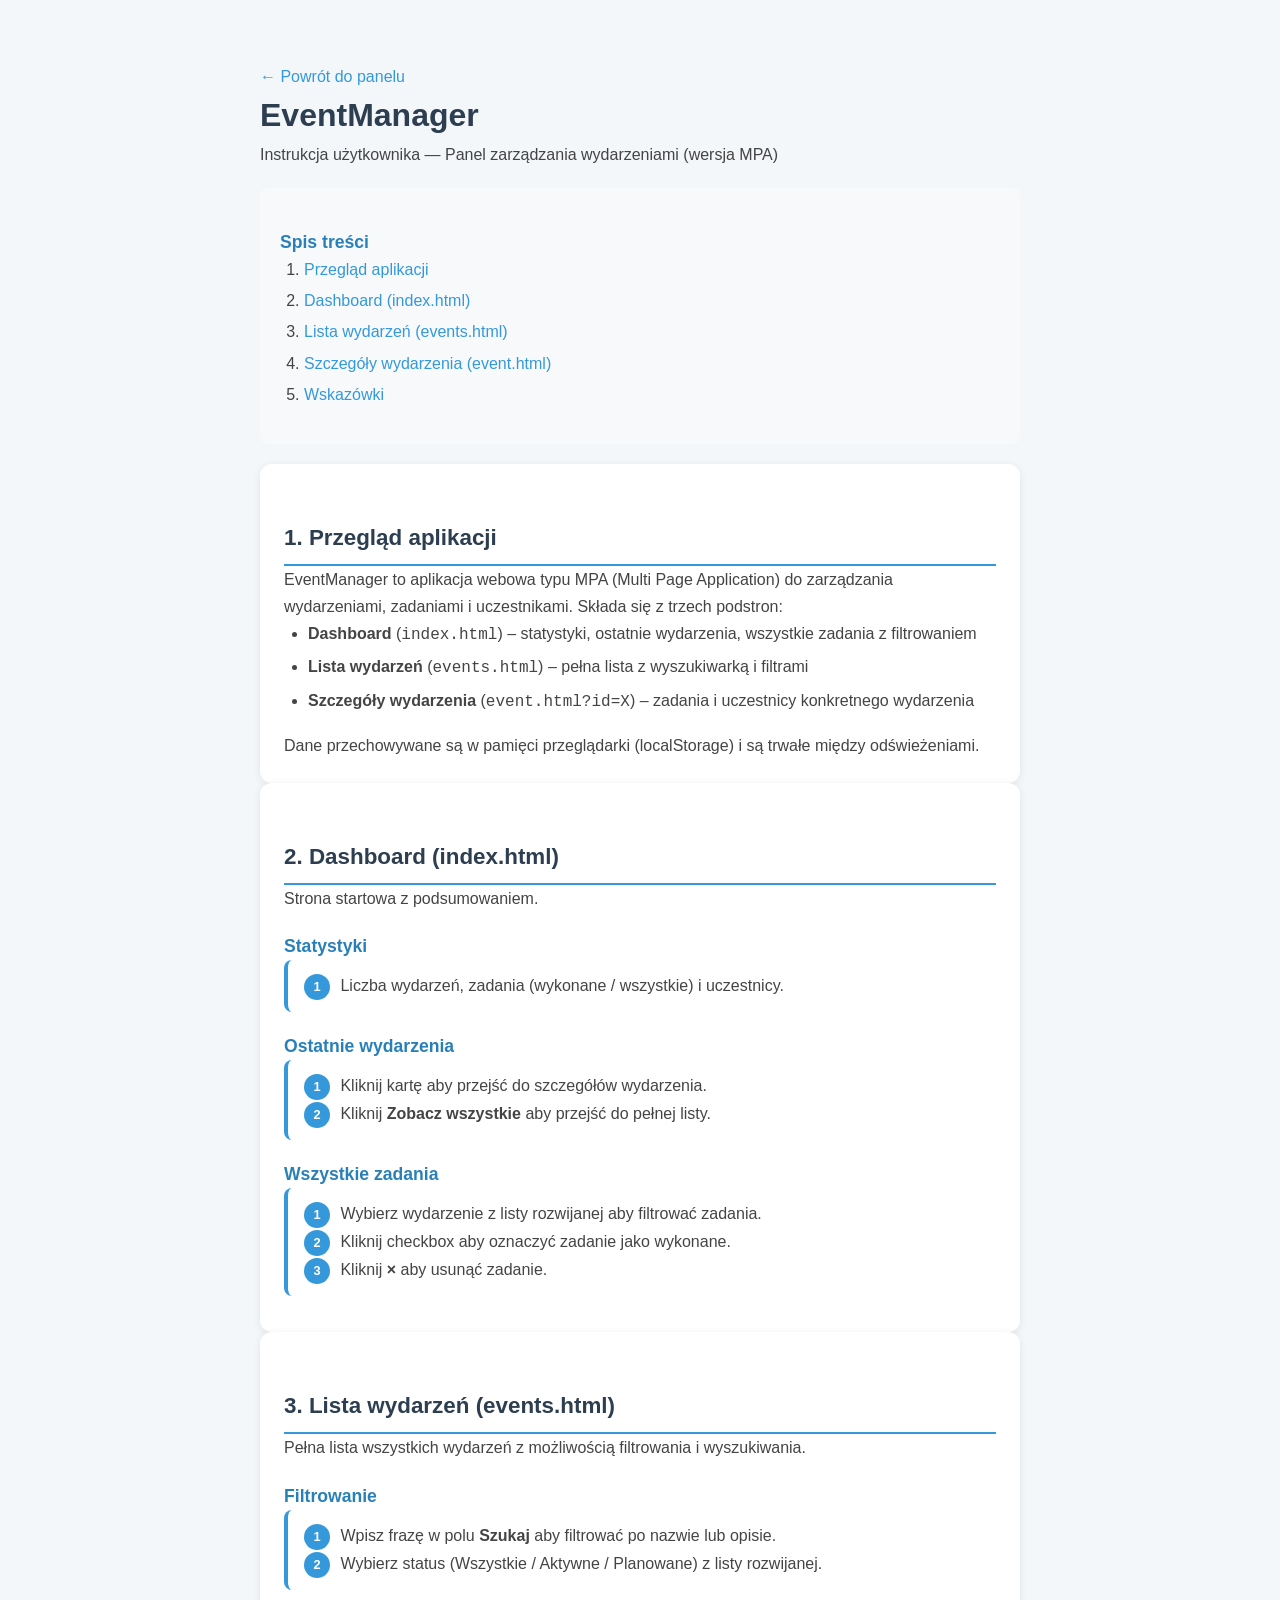
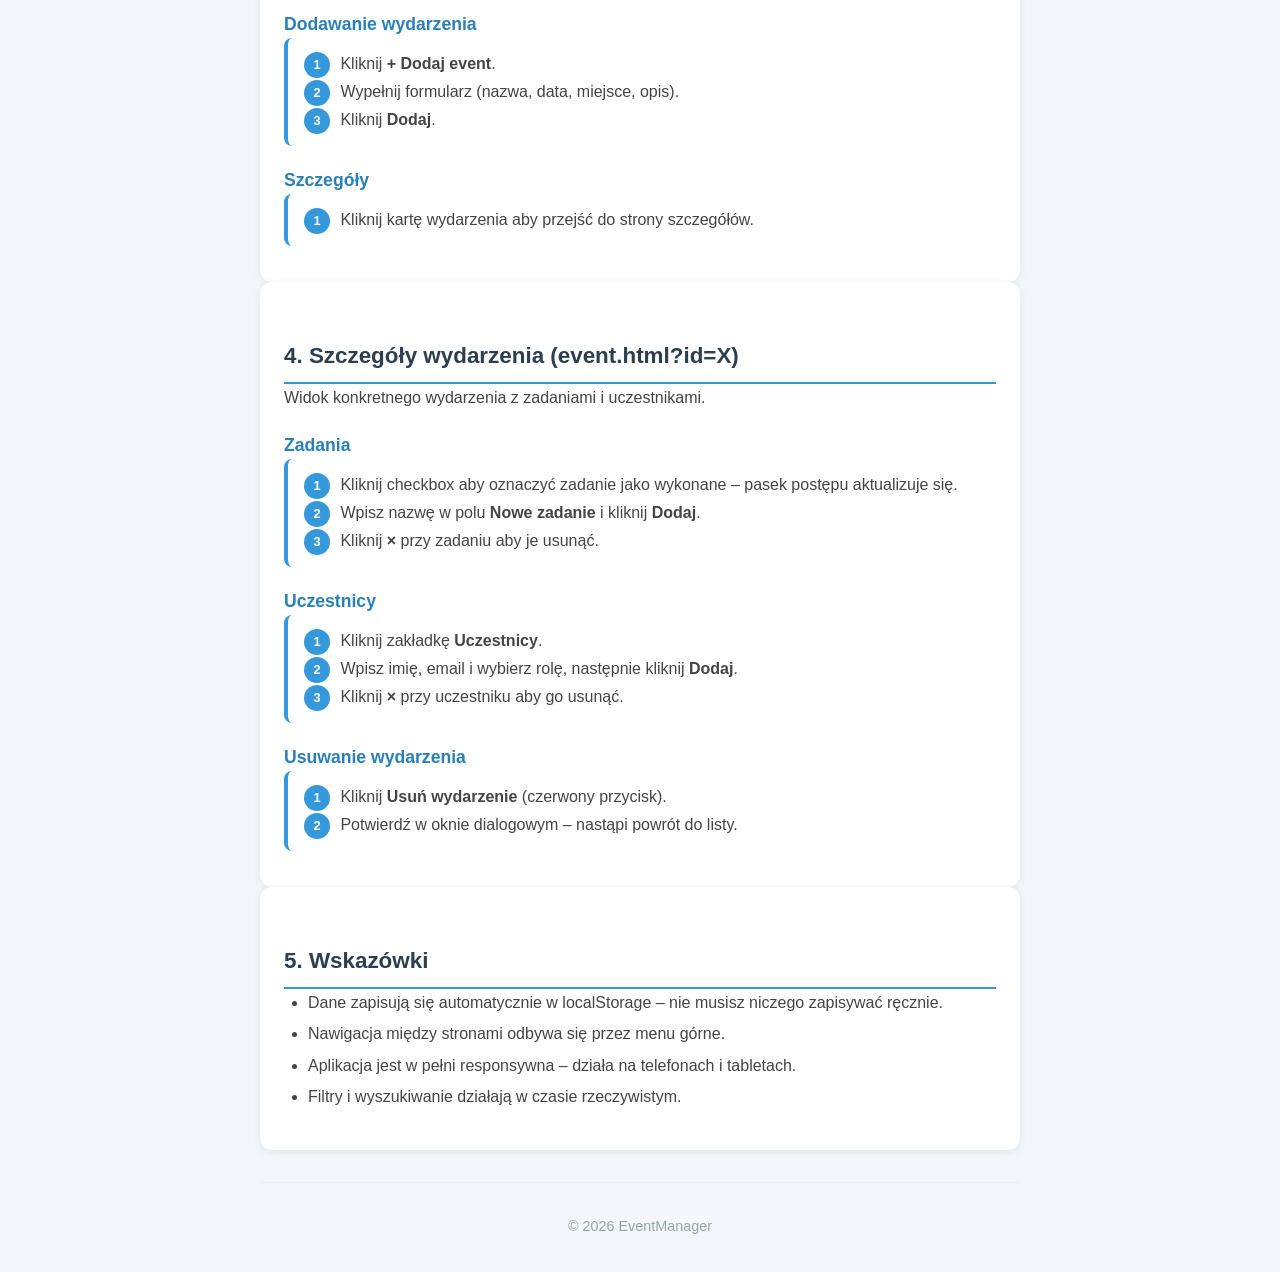
<file: manual.html>
<!DOCTYPE html>
<html lang="pl">
<head>
    <meta charset="UTF-8">
    <meta name="viewport" content="width=device-width, initial-scale=1.0">
    <title>EventManager - Instrukcja</title>
    <link rel="stylesheet" href="css/style.css">
    <style>
        .manual-wrap { max-width:800px; margin:0 auto; padding:40px 20px; }
        .manual-wrap h1 { color:#2c3e50; font-size:2rem; }
        .manual-wrap h2 { color:#2c3e50; font-size:1.4rem; margin-top:32px; border-bottom:2px solid #3498db; padding-bottom:8px; }
        .manual-wrap h3 { color:#2980b9; font-size:1.1rem; margin-top:20px; }
        .manual-wrap p, .manual-wrap li { color:#444; line-height:1.7; }
        .manual-wrap ul, .manual-wrap ol { padding-left:24px; margin-bottom:16px; }
        .manual-wrap li { margin-bottom:4px; }
        .manual-wrap .step { background:#fff; border-radius:8px; padding:12px 16px; margin-bottom:12px; border-left:4px solid #3498db; }
        .manual-wrap .snum { display:inline-block; background:#3498db; color:#fff; border-radius:50%; width:26px; height:26px; text-align:center; line-height:26px; font-weight:600; font-size:.8rem; margin-right:6px; }
        .manual-wrap .back-link { display:inline-block; margin-top:24px; color:#3498db; text-decoration:none; font-weight:500; }
        .manual-wrap .back-link:hover { text-decoration:underline; }
        .manual-wrap .toc { background:#f8f9fa; border-radius:8px; padding:20px; margin:20px 0; }
        .manual-wrap .toc a { color:#3498db; text-decoration:none; }
        .manual-wrap .toc a:hover { text-decoration:underline; }
    </style>
</head>
<body>
    <div class="container manual-wrap">
        <a href="index.html" class="back-link">&larr; Powrót do panelu</a>
        <h1>EventManager</h1>
        <p>Instrukcja użytkownika &mdash; Panel zarządzania wydarzeniami (wersja MPA)</p>

        <div class="toc">
            <h3>Spis treści</h3>
            <ol>
                <li><a href="#overview">Przegląd aplikacji</a></li>
                <li><a href="#dashboard">Dashboard (index.html)</a></li>
                <li><a href="#events">Lista wydarzeń (events.html)</a></li>
                <li><a href="#detail">Szczegóły wydarzenia (event.html)</a></li>
                <li><a href="#tips">Wskazówki</a></li>
            </ol>
        </div>

        <section id="overview">
            <h2>1. Przegląd aplikacji</h2>
            <p>EventManager to aplikacja webowa typu MPA (Multi Page Application) do zarządzania wydarzeniami, zadaniami i uczestnikami. Składa się z trzech podstron:</p>
            <ul>
                <li><strong>Dashboard</strong> (<code>index.html</code>) &ndash; statystyki, ostatnie wydarzenia, wszystkie zadania z filtrowaniem</li>
                <li><strong>Lista wydarzeń</strong> (<code>events.html</code>) &ndash; pełna lista z wyszukiwarką i filtrami</li>
                <li><strong>Szczegóły wydarzenia</strong> (<code>event.html?id=X</code>) &ndash; zadania i uczestnicy konkretnego wydarzenia</li>
            </ul>
            <p>Dane przechowywane są w pamięci przeglądarki (localStorage) i są trwałe między odświeżeniami.</p>
        </section>

        <section id="dashboard">
            <h2>2. Dashboard (index.html)</h2>
            <p>Strona startowa z podsumowaniem.</p>
            <h3>Statystyki</h3>
            <div class="step">
                <p><span class="snum">1</span> Liczba wydarzeń, zadania (wykonane / wszystkie) i uczestnicy.</p>
            </div>
            <h3>Ostatnie wydarzenia</h3>
            <div class="step">
                <p><span class="snum">1</span> Kliknij kartę aby przejść do szczegółów wydarzenia.</p>
                <p><span class="snum">2</span> Kliknij <strong>Zobacz wszystkie</strong> aby przejść do pełnej listy.</p>
            </div>
            <h3>Wszystkie zadania</h3>
            <div class="step">
                <p><span class="snum">1</span> Wybierz wydarzenie z listy rozwijanej aby filtrować zadania.</p>
                <p><span class="snum">2</span> Kliknij checkbox aby oznaczyć zadanie jako wykonane.</p>
                <p><span class="snum">3</span> Kliknij <strong>&times;</strong> aby usunąć zadanie.</p>
            </div>
        </section>

        <section id="events">
            <h2>3. Lista wydarzeń (events.html)</h2>
            <p>Pełna lista wszystkich wydarzeń z możliwością filtrowania i wyszukiwania.</p>
            <h3>Filtrowanie</h3>
            <div class="step">
                <p><span class="snum">1</span> Wpisz frazę w polu <strong>Szukaj</strong> aby filtrować po nazwie lub opisie.</p>
                <p><span class="snum">2</span> Wybierz status (Wszystkie / Aktywne / Planowane) z listy rozwijanej.</p>
            </div>
            <h3>Dodawanie wydarzenia</h3>
            <div class="step">
                <p><span class="snum">1</span> Kliknij <strong>+ Dodaj event</strong>.</p>
                <p><span class="snum">2</span> Wypełnij formularz (nazwa, data, miejsce, opis).</p>
                <p><span class="snum">3</span> Kliknij <strong>Dodaj</strong>.</p>
            </div>
            <h3>Szczegóły</h3>
            <div class="step">
                <p><span class="snum">1</span> Kliknij kartę wydarzenia aby przejść do strony szczegółów.</p>
            </div>
        </section>

        <section id="detail">
            <h2>4. Szczegóły wydarzenia (event.html?id=X)</h2>
            <p>Widok konkretnego wydarzenia z zadaniami i uczestnikami.</p>
            <h3>Zadania</h3>
            <div class="step">
                <p><span class="snum">1</span> Kliknij checkbox aby oznaczyć zadanie jako wykonane &ndash; pasek postępu aktualizuje się.</p>
                <p><span class="snum">2</span> Wpisz nazwę w polu <strong>Nowe zadanie</strong> i kliknij <strong>Dodaj</strong>.</p>
                <p><span class="snum">3</span> Kliknij <strong>&times;</strong> przy zadaniu aby je usunąć.</p>
            </div>
            <h3>Uczestnicy</h3>
            <div class="step">
                <p><span class="snum">1</span> Kliknij zakładkę <strong>Uczestnicy</strong>.</p>
                <p><span class="snum">2</span> Wpisz imię, email i wybierz rolę, następnie kliknij <strong>Dodaj</strong>.</p>
                <p><span class="snum">3</span> Kliknij <strong>&times;</strong> przy uczestniku aby go usunąć.</p>
            </div>
            <h3>Usuwanie wydarzenia</h3>
            <div class="step">
                <p><span class="snum">1</span> Kliknij <strong>Usuń wydarzenie</strong> (czerwony przycisk).</p>
                <p><span class="snum">2</span> Potwierdź w oknie dialogowym &ndash; nastąpi powrót do listy.</p>
            </div>
        </section>

        <section id="tips">
            <h2>5. Wskazówki</h2>
            <ul>
                <li>Dane zapisują się automatycznie w localStorage &ndash; nie musisz niczego zapisywać ręcznie.</li>
                <li>Nawigacja między stronami odbywa się przez menu górne.</li>
                <li>Aplikacja jest w pełni responsywna &ndash; działa na telefonach i tabletach.</li>
                <li>Filtry i wyszukiwanie działają w czasie rzeczywistym.</li>
            </ul>
        </section>

        <hr style="margin:32px 0;border:none;border-top:1px solid #ecf0f1">
        <footer style="text-align:center;color:#95a5a6;font-size:.9rem">&copy; 2026 EventManager</footer>
    </div>
</body>
</html>
</file>
<file: css/style.css>
* { margin:0; padding:0; box-sizing:border-box; }
html { font-size:16px; scroll-behavior:smooth; }
body {
    font-family:'Segoe UI',Tahoma,Geneva,Verdana,sans-serif;
    line-height:1.6; color:#333; background:#f4f7fa; min-height:100vh;
}
.container { max-width:1200px; margin:0 auto; padding:20px; }

header {
    display:flex; justify-content:space-between; align-items:center;
    flex-wrap:wrap; margin-bottom:20px;
}
header .brand { display:flex; justify-content:space-between; align-items:center; width:100%; }
header h1 { color:#2c3e50; font-size:2rem; font-weight:700; }
header p { color:#7f8c8d; font-size:.95rem; margin-top:2px; }

nav { background:#2c3e50; border-radius:8px; margin-bottom:24px; }
nav ul { list-style:none; display:flex; }
nav li { flex:1; text-align:center; }
nav a {
    display:block; color:#ecf0f1; text-decoration:none;
    font-weight:500; padding:14px 20px; transition:background .3s,color .3s;
}
nav a:hover, nav a:focus-visible { background:#3498db; border-radius:8px; }
nav a.active { background:#3498db; border-radius:8px; }
nav a:focus-visible { outline:2px solid #fff; outline-offset:-2px; }

main { display:grid; grid-template-columns:1fr; gap:24px; }

section { background:#fff; border-radius:12px; padding:24px; box-shadow:0 2px 8px rgba(0,0,0,.08); }
section h2 { color:#2c3e50; font-size:1.3rem; }

.card-header {
    display:flex; justify-content:space-between; align-items:center;
    border-bottom:2px solid #3498db; padding-bottom:8px; margin-bottom:20px;
}
.card-header h2 { margin:0; border:none; padding:0; }

.stats { display:flex; gap:20px; }
.stats div {
    flex:1; background:#f8f9fa; border-radius:8px;
    padding:20px; text-align:center; font-weight:500;
}
.stats span { display:block; font-size:2rem; color:#3498db; margin-top:8px; }

.btn {
    display:inline-block; padding:10px 20px; border:none;
    border-radius:6px; font-size:.9rem; font-weight:500;
    cursor:pointer; transition:background .3s,transform .2s;
}
.btn:hover { transform:translateY(-1px); }
.btn:active { transform:translateY(0); }
.btn:focus-visible { outline:2px solid #3498db; outline-offset:2px; }
.btn-sm { padding:8px 16px; font-size:.85rem; }
.btn-primary { background:#3498db; color:#fff; }
.btn-primary:hover { background:#2980b9; }
.btn-outline { background:transparent; color:#2c3e50; border:1px solid #2c3e50; }
.btn-outline:hover { background:#2c3e50; color:#fff; }

.events-grid {
    display:grid; grid-template-columns:repeat(auto-fill,minmax(280px,1fr)); gap:20px;
}
.event-card {
    border:1px solid #e8edf2; border-radius:10px; padding:20px;
    cursor:pointer; transition:transform .3s,box-shadow .3s;
}
.event-card:hover { transform:translateY(-4px); box-shadow:0 8px 24px rgba(0,0,0,.12); }
.event-card h3 { color:#2c3e50; margin-bottom:8px; font-size:1.1rem; }
.event-date { font-size:.85rem; color:#7f8c8d; font-weight:500; margin-bottom:6px; }
.event-desc { color:#555; font-size:.9rem; margin-bottom:16px; line-height:1.5; }
.event-meta {
    display:flex; justify-content:space-between; align-items:center;
    padding-top:12px; border-top:1px solid #ecf0f1; font-size:.85rem;
}
.event-status { font-size:.8rem; font-weight:600; padding:4px 10px; border-radius:12px; }
.event-status.active { background:#e8f5e9; color:#2e7d32; }
.event-status.planned { background:#fff8e1; color:#f57f17; }

.progress-section { margin-bottom:24px; }
.progress-header {
    display:flex; justify-content:space-between;
    margin-bottom:8px; font-size:.9rem; color:#555;
}
.progress-bar { height:10px; background:#ecf0f1; border-radius:5px; overflow:hidden; }
.progress-fill {
    height:100%; background:linear-gradient(90deg,#3498db,#2ecc71);
    border-radius:5px; transition:width .5s ease;
}

.detail-header { display:flex; justify-content:space-between; align-items:center; margin:16px 0 12px; }
.detail-header h2 { margin:0; }
.event-desc-full { color:#555; font-size:.95rem; line-height:1.6; margin:12px 0; }
.detail-tabs { display:flex; gap:4px; margin-bottom:16px; border-bottom:2px solid #ecf0f1; }
.tab-btn {
    padding:8px 16px; border:none; background:none; font-size:.9rem;
    cursor:pointer; color:#7f8c8d; border-bottom:2px solid transparent;
    margin-bottom:-2px; transition:color .2s,border-color .2s;
}
.tab-btn:hover { color:#2c3e50; }
.tab-btn.active { color:#3498db; border-bottom-color:#3498db; font-weight:600; }
.tab-content { display:none; }
.tab-content.active { display:block; }

.task-list { list-style:none; margin-bottom:12px; }
.task-list li { padding:6px 0; }
.task-list label {
    display:flex; align-items:center; gap:8px;
    cursor:pointer; font-size:.95rem;
}
.task-list input[type="checkbox"] { width:18px; height:18px; accent-color:#3498db; }

.add-row { display:flex; gap:8px; flex-wrap:wrap; margin-top:8px; }
.add-row input, .add-row select {
    padding:8px 16px; border:1px solid #dce1e8;
    border-radius:6px; font-size:.9rem; outline:none;
}
.add-row input:focus, .add-row select:focus { border-color:#3498db; }
.add-row input { flex:1; min-width:120px; }

.avatar {
    display:flex; align-items:center; justify-content:center;
    width:40px; height:40px; border-radius:50%;
    background:linear-gradient(135deg,#3498db,#2c3e50);
    color:#fff; font-weight:600; font-size:.85rem; flex-shrink:0;
}
.participants-grid {
    display:grid; grid-template-columns:repeat(auto-fill,minmax(280px,1fr)); gap:16px;
}
.participant-card {
    display:flex; align-items:center; gap:12px;
    padding:16px; border:1px solid #ecf0f1; border-radius:10px;
    transition:box-shadow .3s,transform .2s;
}
.participant-card:hover { box-shadow:0 4px 12px rgba(0,0,0,.1); transform:translateY(-2px); }
.participant-card div { flex:1; }
.participant-card strong { display:block; color:#2c3e50; }
.part-email { color:#7f8c8d; font-size:.85rem; }
.part-role { padding:2px 8px; border-radius:10px; font-size:.75rem; font-weight:600; }
.part-role.speaker { background:#e8f4fd; color:#1976d2; }
.part-role.attendee { background:#e8f5e9; color:#388e3c; }
.part-role.organizer { background:#fff3e0; color:#e65100; }
.part-role.sponsor { background:#f3e5f5; color:#7b1fa2; }

.filters { display:flex; gap:12px; margin-bottom:20px; flex-wrap:wrap; }
.filter-input { flex:1; min-width:200px; }
.filter-select { width:auto; min-width:160px; }
.task-filter-select { width:auto; min-width:180px; padding:6px 12px; font-size:.85rem; }

.task-del, .part-del {
    background:none; border:none; color:#e74c3c; font-size:1.2rem;
    cursor:pointer; padding:4px 8px; border-radius:4px;
    transition:background .2s; flex-shrink:0; line-height:1;
}
.task-del:hover, .part-del:hover { background:#fde8e8; }

.all-tasks { display:flex; flex-direction:column; gap:6px; }
.all-task-row {
    display:flex; align-items:center; gap:12px;
    padding:10px 12px; border:1px solid #ecf0f1; border-radius:8px; transition:background .2s;
}
.all-task-row:hover { background:#f8f9fa; }
.all-task-label { display:flex; align-items:center; gap:10px; flex:1; cursor:pointer; }
.all-task-label input[type="checkbox"] { width:18px; height:18px; accent-color:#3498db; cursor:pointer; }
.all-task-text { font-size:.95rem; color:#333; }
.all-task-text.done { text-decoration:line-through; color:#95a5a6; }
.all-task-event {
    font-size:.8rem; color:#fff; background:#3498db;
    padding:2px 10px; border-radius:10px; font-weight:500; white-space:nowrap;
}

.modal {
    display:none; position:fixed; top:0; left:0; width:100%; height:100%;
    background:rgba(0,0,0,.5); z-index:1000; align-items:center;
    justify-content:center; padding:20px;
}
.modal.open { display:flex; }
.modal-content {
    background:#fff; border-radius:12px; padding:32px;
    max-width:500px; width:100%; position:relative;
    animation:modalSlideIn .3s ease; max-height:85vh; overflow-y:auto;
}
@keyframes modalSlideIn {
    from { transform:translateY(-30px); opacity:0; }
    to { transform:translateY(0); opacity:1; }
}
.modal-close {
    position:absolute; top:12px; right:16px; font-size:1.5rem;
    cursor:pointer; color:#95a5a6; transition:color .2s,transform .2s;
    background:none; border:none; line-height:1;
}
.modal-close:hover { color:#e74c3c; transform:rotate(90deg); }

.form-group { margin-bottom:16px; }
.form-group label { display:block; margin-bottom:4px; font-weight:500; font-size:.9rem; color:#555; }
.form-input {
    width:100%; padding:10px 12px; border:1px solid #dce1e8;
    border-radius:8px; font-size:.95rem; outline:none;
    transition:border-color .3s,box-shadow .3s;
}
.form-input:focus { border-color:#3498db; box-shadow:0 0 0 3px rgba(52,152,219,.15); }

a.btn { text-decoration:none; display:inline-block; text-align:center; }

@media (max-width:768px) {
    .container { padding:12px; }
    nav ul { display:none; flex-direction:column; }
    nav ul.open { display:flex; }
    nav li { text-align:left; }
    header { flex-direction:column; align-items:flex-start; gap:8px; }
    header .brand { width:100%; }
    header h1 { font-size:1.5rem; }
    .events-grid { grid-template-columns:1fr; }
    .participants-grid { grid-template-columns:1fr; }
    section { padding:16px; }
    .modal-content { padding:20px; }
}
@media (max-width:480px) {
    header h1 { font-size:1.3rem; }
    .event-card { padding:14px; }
}
@media (min-width:769px) and (max-width:1024px) {
    .events-grid { grid-template-columns:repeat(2,1fr); }
}
@media (prefers-reduced-motion:reduce) {
    *,*::before,*::after { animation-duration:.01ms!important; animation-iteration-count:1!important; transition-duration:.01ms!important; }
}
@media print {
    .btn { display:none!important; }
    section { box-shadow:none; border:1px solid #ddd; }
    body { background:#fff; }
}
</file>
